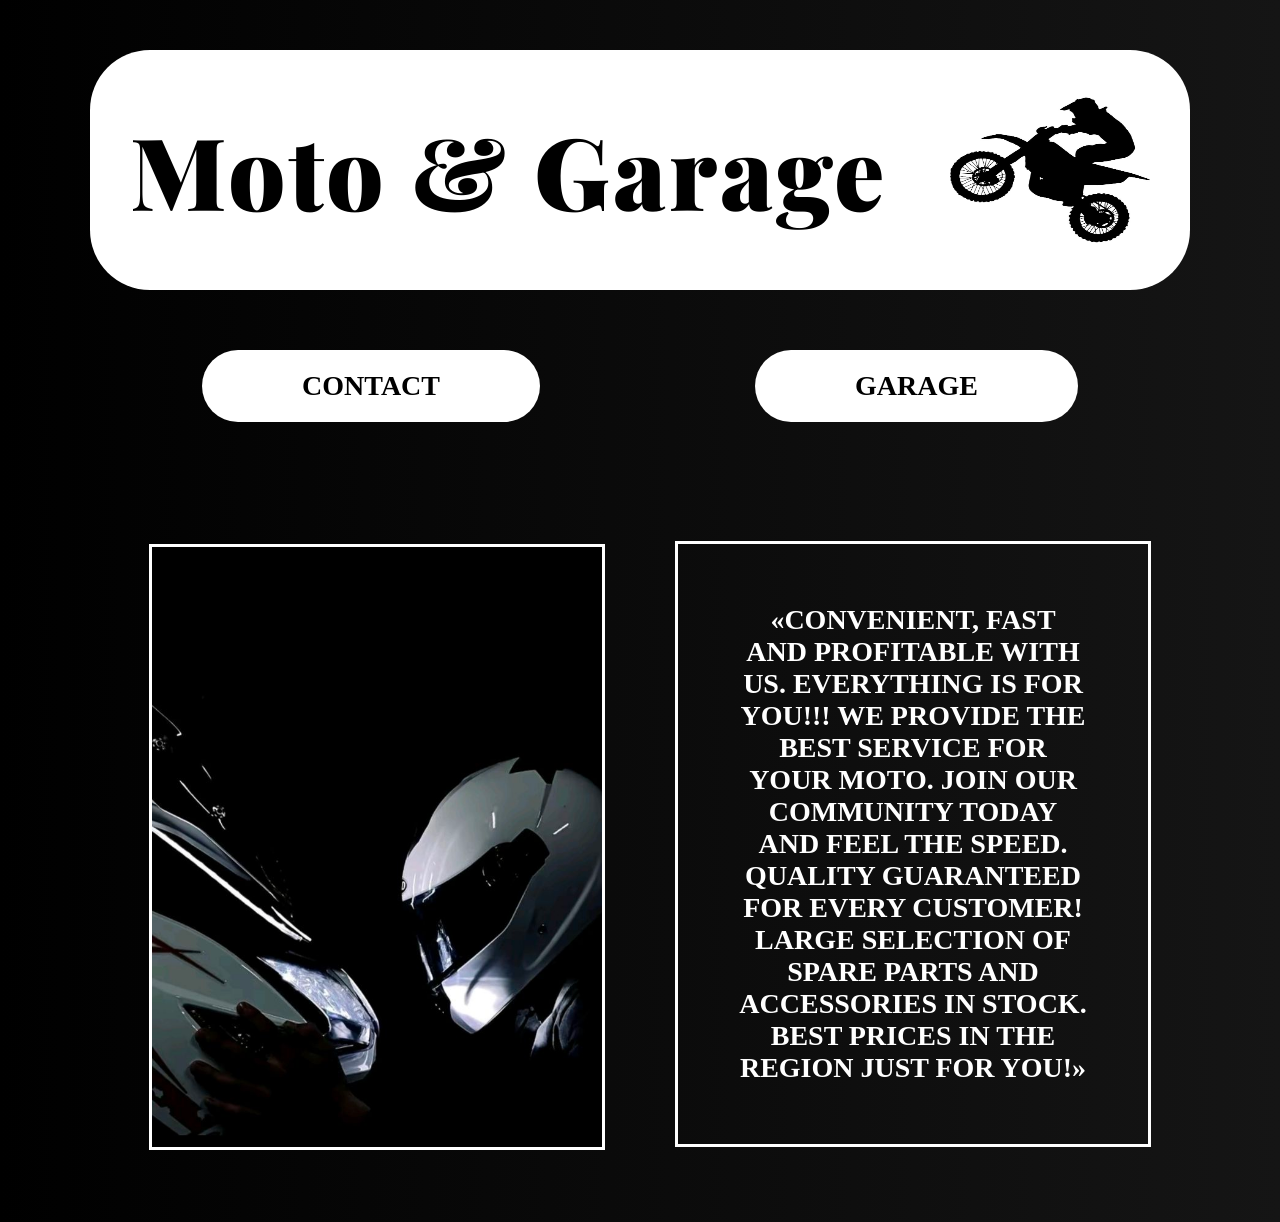
<file: index.html>
<!DOCTYPE html>
<html lang="uk">
<head>
    <meta charset="UTF-8">
    <title>Moto & Garage</title>
    <link href="https://fonts.googleapis.com/css2?family=Playfair+Display:wght@700;900&display=swap" rel="stylesheet">
    <link rel="stylesheet" href="style.css">
</head>
<body>
    <header>
        <div class="header-logo">
        <h1>Moto & Garage</h1>
        <img src="Free printable Motorcycle stencils and templates.jpg" alt="Logo" class="logo-image"/>     
        </div>
    </header>
    <div class="nav">
        <a href="contact.html" class="nav-link"><b>CONTACT</b></a>
        <a href="garage.html" class="nav-link"><b>GARAGE</b></a>
    </div>
    <div class="main-content">
    <img src="Мопед.jpg" alt="Мопед" class="main-image"/>
    <h1 class="cut">«CONVENIENT, FAST AND PROFITABLE WITH US. EVERYTHING IS FOR YOU!!! WE PROVIDE THE BEST SERVICE FOR YOUR MOTO. JOIN OUR COMMUNITY TODAY AND FEEL THE SPEED. QUALITY GUARANTEED FOR EVERY CUSTOMER! LARGE SELECTION OF SPARE PARTS AND ACCESSORIES IN STOCK. BEST PRICES IN THE REGION JUST FOR YOU!»</h1>
    </div>

</body> 
</html>
</file>
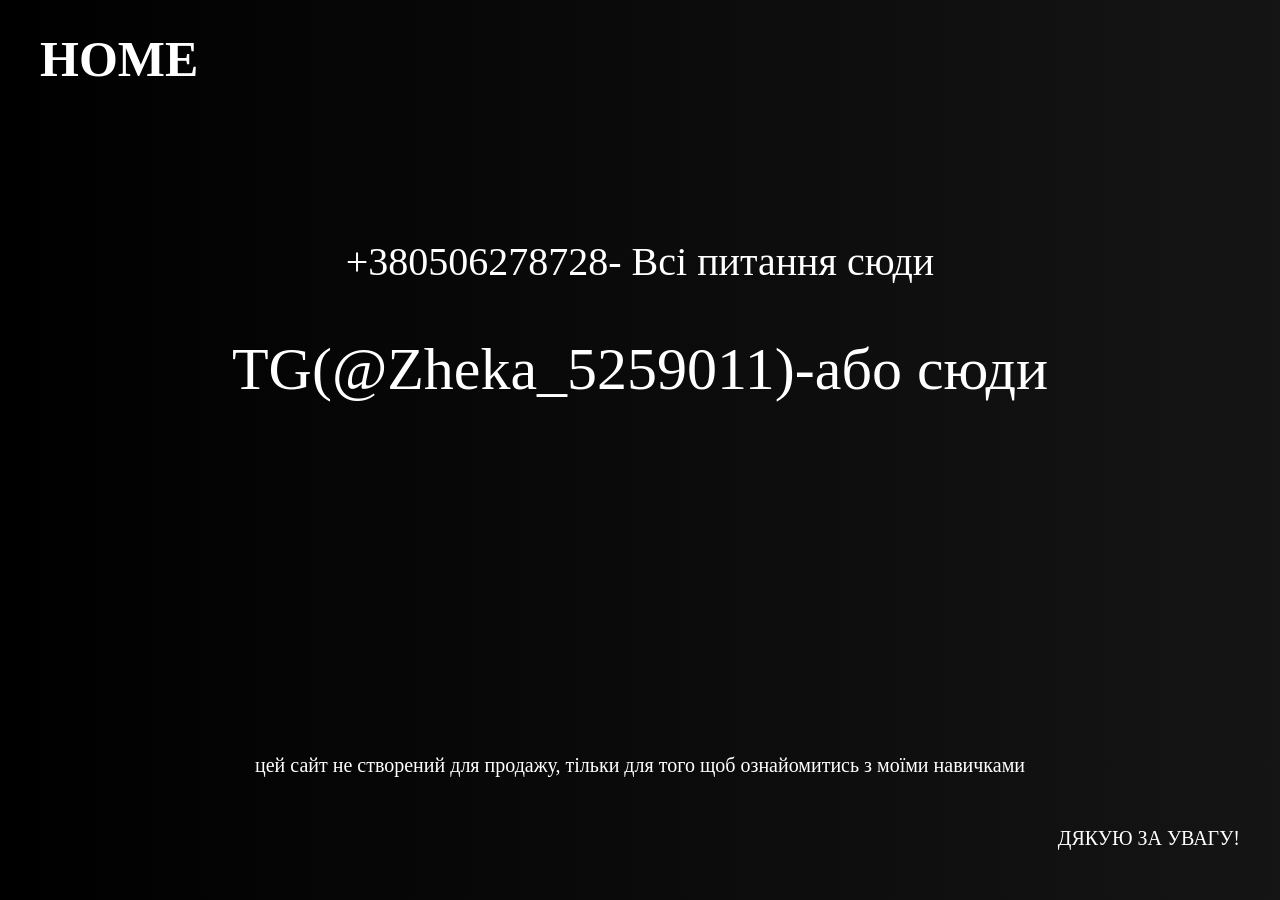
<file: contact.html>
<!DOCTYPE html>
<html lang="uk">
<head>
    <meta charset="UTF-8">
    <title>Moto & Garage</title>
    <link href="https://fonts.googleapis.com/css2?family=Playfair+Display:wght@700;900&display=swap" rel="stylesheet">
    <link rel="stylesheet" href="style.css">
</head>
<body>
    <body>
        <a class="cont" href="index.html"><h1 class="cont">HOME</h1></a>
        <p class="cont1">+380506278728- Всі питання сюди</p>
        <p class="cont2">TG(@Zheka_5259011)-або сюди</p>
        <p class="cont3">цей сайт не створений для продажу, тільки для того щоб ознайомитись з моїми навичками</p>
        <p class="cont4">ДЯКУЮ ЗА УВАГУ!</p>
    </body>
</html>
</file>
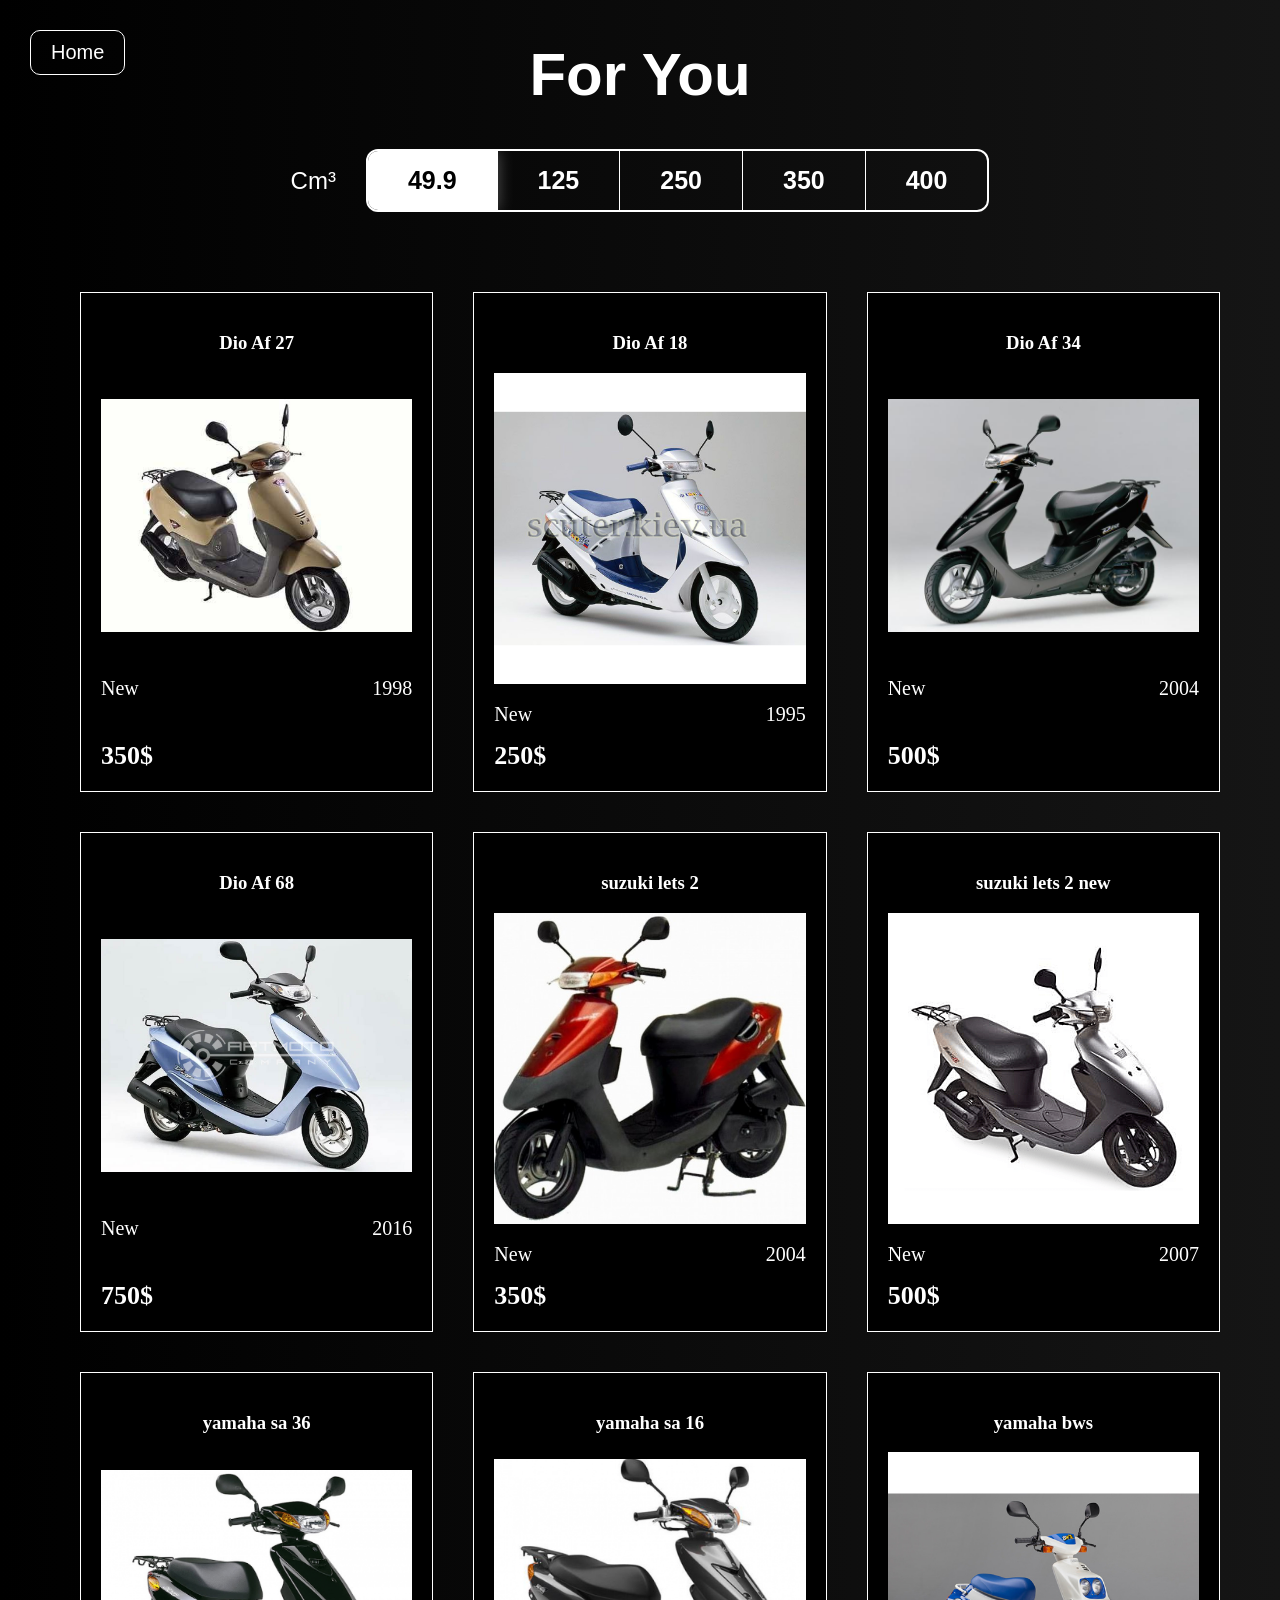
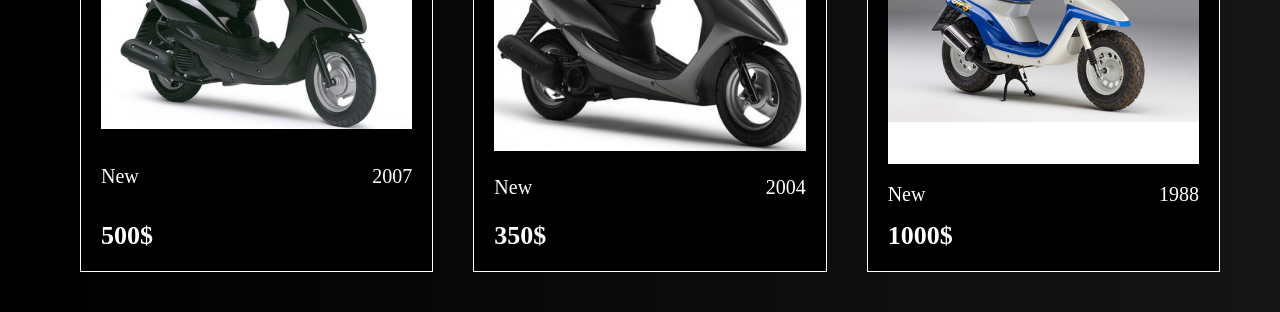
<file: garage.html>
<!DOCTYPE html>
<html lang="uk">
<head>
    <meta charset="UTF-8">
    <title>Moto & Garage</title>
    <link href="https://fonts.googleapis.com/css2?family=Playfair+Display:wght@700;900&display=swap" rel="stylesheet">
    <link rel="stylesheet" href="style.css">
    <meta name="viewport" content="width=device-width, initial-scale=1.0">
</head>
<body>
    <h1 class="main-title">For You</h1>
    <a href="index.html" class="home-link">Home</a>

<div class="engine-filter">
    <span class="filter-label">Cm³</span>
    <div class="filter-row">
        <div class="filter-item active" data-filter="49.9">49.9</div>
        <div class="filter-item" data-filter="125">125</div>
        <div class="filter-item" data-filter="250">250</div>
        <div class="filter-item" data-filter="350">350</div>
        <div class="filter-item" data-filter="400">400</div>
    </div>
</div>

<div class="moped-grid">

    <div class="moped-card" data-engine="49.9">
        <h3>Dio Af 27</h3>
        <div class="img-box"> <img src="77566877791981.jpg"> </div>
        <div class="info"> <span>New</span> <span>1998</span> </div>
        <div class="price">350$</div>
    </div> <div class="moped-card" data-engine="49.9">
        <h3>Dio Af 18</h3>
        <div class="img-box"> <img src="AF18 (5)-1000x1000.jpg"> </div>
        <div class="info"> <span>New</span> <span>1995</span> </div>
        <div class="price">250$</div>
    </div>
    <div class="moped-card" data-engine="49.9">
        <h3>Dio Af 34</h3>
        <div class="img-box"> <img src="skuter-honda-dio-af34-640x480.jpg"> </div>
        <div class="info"> <span>New</span> <span>2004</span> </div>
        <div class="price">500$</div>
    </div>
     <div class="moped-card" data-engine="49.9">
        <h3>Dio Af 68</h3>
        <div class="img-box"> <img src="dio-68.jpg"> </div>
        <div class="info"> <span>New</span> <span>2016</span> </div>
        <div class="price">750$</div>
    </div>
    <div class="moped-card" data-engine="49.9">
        <h3>suzuki lets 2</h3>
        <div class="img-box"> <img src="skuter-suzuki-lets-2-550x550.jpg"> </div>
        <div class="info"> <span>New</span> <span>2004</span> </div>
        <div class="price">350$</div>
    </div>
    <div class="moped-card" data-engine="49.9">
        <h3>suzuki lets 2 new</h3>
        <div class="img-box"> <img src="suzuki-lets2-gray.png"> </div>
        <div class="info"> <span>New</span> <span>2007</span> </div>
        <div class="price">500$</div>
    </div>
    <div class="moped-card" data-engine="49.9">
        <h3>yamaha sa 36</h3>
        <div class="img-box"> <img src="main-800x800ad.jpg"> </div>
        <div class="info"> <span>New</span> <span>2007</span> </div>
        <div class="price">500$</div>
    </div>
    <div class="moped-card" data-engine="49.9">
        <h3>yamaha sa 16</h3>
        <div class="img-box"> <img src="main2-800x800ad.jpg"> </div>
        <div class="info"> <span>New</span> <span>2004</span> </div>
        <div class="price">350$</div>
    </div>
    <div class="moped-card" data-engine="49.9">
        <h3>yamaha bws</h3>
        <div class="img-box"> <img src="1988_BWS_CW50-1000x1000.jpg"> </div>
        <div class="info"> <span>New</span> <span>1988</span> </div>
        <div class="price">1000$</div> 
    </div>
    <div class="moped-card" data-engine="125">
        <h3> YAMAHA YZF-R125</h3>
        <div class="img-box"> <img src="125, YZF-R125.jpeg"> </div>
        <div class="info"> <span>New</span> <span>2021</span> </div>
        <div class="price">1300$</div>
    </div> <div class="moped-card" data-engine="125">
        <h3>Yamaha XSR125</h3>
        <div class="img-box"> <img src="Yamaha XSR125.jpeg"> </div>
        <div class="info"> <span>New</span> <span>2019</span> </div>
        <div class="price">1100$</div>
    </div>
    <div class="moped-card" data-engine="125">
        <h3>Yamaha MT-125</h3>
        <div class="img-box"> <img src="Yamaha MT-125.jpeg"> </div>
        <div class="info"> <span>New</span> <span>2020</span> </div>
        <div class="price">1200$</div>
    </div>
     <div class="moped-card" data-engine="125">
        <h3>Suzuki GSX-S125</h3>
        <div class="img-box"> <img src="Suzuki GSX-S125.jpg"> </div>
        <div class="info"> <span>New</span> <span>2016</span> </div>
        <div class="price">900$</div>
    </div>
    <div class="moped-card" data-engine="125">
        <h3>Suzuki GSX-R125</h3>
        <div class="img-box"> <img src="Suzuki GSX-R125.avif"> </div>
        <div class="info"> <span>New</span> <span>2004</span> </div>
        <div class="price">1300$</div>
    </div>
    <div class="moped-card" data-engine="125">
        <h3>Kawasaki NINJA 125</h3>
        <div class="img-box"> <img src="Kawasaki. NINJA 125.jpg"> </div>
        <div class="info"> <span>New</span> <span>2020</span> </div>
        <div class="price">1500$</div>
    </div>
    <div class="moped-card" data-engine="125">
        <h3>Kawasaki Z125</h3>
        <div class="img-box"> <img src="Kawasaki Z125.jpg"> </div>
        <div class="info"> <span>New</span> <span>2018</span> </div>
        <div class="price">1450$</div>
    </div>
    <div class="moped-card" data-engine="125">
        <h3>Honda MSX125</h3>
        <div class="img-box"> <img src="Honda MSX125.webp"> </div>
        <div class="info"> <span>New</span> <span>2020</span> </div>
        <div class="price">1250$</div>
    </div>
    <div class="moped-card" data-engine="125">
        <h3>Honda CB125R</h3>
        <div class="img-box"> <img src="125. HONDA CB125R.jpg"> </div>
        <div class="info"> <span>New</span> <span>2017</span> </div>
        <div class="price">1300$</div>
    </div>
    <div class="moped-card" data-engine="250">
        <h3> Yamaha WR250R</h3>
        <div class="img-box"> <img src="Yamaha WR250R.jpg"> </div>
        <div class="info"> <span>New</span> <span>2021</span> </div>
        <div class="price">1500$</div>
    </div> <div class="moped-card" data-engine="250">
        <h3>Yamaha FZ25</h3>
        <div class="img-box"> <img src="Yamaha FZ25.png"> </div>
        <div class="info"> <span>New</span> <span>2019</span> </div>
        <div class="price">1600$</div>
    </div>
    <div class="moped-card" data-engine="250">
        <h3>Yamaha YZ250F</h3>
        <div class="img-box"> <img src="Yamaha YZ250F.webp"> </div>
        <div class="info"> <span>New</span> <span>2020</span> </div>
        <div class="price">2100$</div>
    </div>
     <div class="moped-card" data-engine="250">
        <h3>Suzuki GSX250R</h3>
        <div class="img-box"> <img src="Suzuki GSX250R.jpg"> </div>
        <div class="info"> <span>New</span> <span>2016</span> </div>
        <div class="price">1800$</div>
    </div>
    <div class="moped-card" data-engine="250">
        <h3>Suzuki GW250</h3>
        <div class="img-box"> <img src="Suzuki GW250.avif"> </div>
        <div class="info"> <span>New</span> <span>2015</span> </div>
        <div class="price">1600$</div>
    </div>
    <div class="moped-card" data-engine="250">
        <h3>Kawasaki Z250</h3>
        <div class="img-box"> <img src="Kawasaki Z250.jpg"> </div>
        <div class="info"> <span>New</span> <span>2020</span> </div>
        <div class="price">1500$</div>
    </div>
    <div class="moped-card" data-engine="250">
        <h3>Kawasaki Ninja 250R</h3>
        <div class="img-box"> <img src="Kawasaki Ninja 250R.avif"> </div>
        <div class="info"> <span>New</span> <span>2018</span> </div>
        <div class="price">1950$</div>
    </div>
    <div class="moped-card" data-engine="250">
        <h3>Honda CRF250L</h3>
        <div class="img-box"> <img src="Honda CRF250L.jpeg"> </div>
        <div class="info"> <span>New</span> <span>2020</span> </div>
        <div class="price">2050$</div>
    </div>
    <div class="moped-card" data-engine="250">
        <h3>Honda CBR250R</h3>
        <div class="img-box"> <img src="Honda CBR250R.jpg"> </div>
        <div class="info"> <span>New</span> <span>2017</span> </div>
        <div class="price">1900$</div>
    </div>
    <div class="moped-card" data-engine="350">
        <h3> Yamaha YZF-R3</h3>
        <div class="img-box"> <img src="Yamaha YZF-R3.jpeg"> </div>
        <div class="info"> <span>New</span> <span>2025</span> </div>
        <div class="price">3000$</div>
    </div> <div class="moped-card" data-engine="350">
        <h3>Yamaha MT-03</h3>
        <div class="img-box"> <img src="Yamaha MT-03.jpg"> </div>
        <div class="info"> <span>New</span> <span>2024</span> </div>
        <div class="price">3100$</div>
    </div>
    <div class="moped-card" data-engine="350">
        <h3>Kawasaki Z400F</h3>
        <div class="img-box"> <img src="Kawasaki Z400.jpg"> </div>
        <div class="info"> <span>New</span> <span>2020</span> </div>
        <div class="price">2100$</div>
    </div>
     <div class="moped-card" data-engine="350">
        <h3>Kawasaki Ninja 400</h3>
        <div class="img-box"> <img src="Kawasaki Ninja 400.jpg"> </div>
        <div class="info"> <span>New</span> <span>2023</span> </div>
        <div class="price">3200$</div>
    </div>
    <div class="moped-card" data-engine="350">
        <h3>Honda Forza 350</h3>
        <div class="img-box"> <img src="Honda Forza 350.jpg"> </div>
        <div class="info"> <span>New</span> <span>2025</span> </div>
        <div class="price">2900$</div>
    </div>
    <div class="moped-card" data-engine="350">
        <h3>Honda CRF300L</h3>
        <div class="img-box"> <img src="Honda CRF300L.jpg"> </div>
        <div class="info"> <span>New</span> <span>2020</span> </div>
        <div class="price">3500$</div>
    </div>
    <div class="moped-card" data-engine="350">
        <h3>Honda CB350RS</h3>
        <div class="img-box"> <img src="Honda CB350RS.avif"> </div>
        <div class="info"> <span>New</span> <span>2015</span> </div>
        <div class="price">2950$</div>
    </div>
    <div class="moped-card" data-engine="350">
        <h3>Honda CB350 H'ness</h3>
        <div class="img-box"> <img src="Honda CB350 H'ness.webp"> </div>
        <div class="info"> <span>New</span> <span>2018</span> </div>
        <div class="price">2850$</div>
    </div>
    <div class="moped-card" data-engine="350">
        <h3>Honda ADV350</h3>
        <div class="img-box"> <img src="Honda ADV350.jpg"> </div>
        <div class="info"> <span>New</span> <span>2026</span> </div>
        <div class="price">3000$</div>
    </div>
    <div class="moped-card" data-engine="400">
        <h3> Yamaha SR400</h3>
        <div class="img-box"> <img src="Yamaha SR400.jpg"> </div>
        <div class="info"> <span>New</span> <span>2018</span> </div>
        <div class="price">4000$</div>
    </div> <div class="moped-card" data-engine="400">
        <h3>Suzuki DR-Z4SM</h3>
        <div class="img-box"> <img src="Suzuki DR-Z4SM.jpg"> </div>
        <div class="info"> <span>New</span> <span>2024</span> </div>
        <div class="price">4500$</div>
    </div>
    <div class="moped-card" data-engine="400">
        <h3>Suzuki DR-Z4S</h3>
        <div class="img-box"> <img src="Suzuki DR-Z4S.jpg"> </div>
        <div class="info"> <span>New</span> <span>2024</span> </div>
        <div class="price">4500$</div>
    </div>
     <div class="moped-card" data-engine="400">
        <h3>Kawasaki Z500</h3>
        <div class="img-box"> <img src="Kawasaki Z500.jpg"> </div>
        <div class="info"> <span>New</span> <span>2023</span> </div>
        <div class="price">4200$</div>
    </div>
    <div class="moped-card" data-engine="400">
        <h3>Kawasaki Ninja ZX-4RR</h3>
        <div class="img-box"> <img src="Kawasaki Ninja ZX-4RR.jpg"> </div>
        <div class="info"> <span>New</span> <span>2025</span> </div>
        <div class="price">4900$</div>
    </div>
    <div class="moped-card" data-engine="400">
        <h3>Kawasaki Ninja 500</h3>
        <div class="img-box"> <img src="Kawasaki Ninja 500.png"> </div>
        <div class="info"> <span>New</span> <span>2020</span> </div>
        <div class="price">4700$</div>
    </div>
    <div class="moped-card" data-engine="400">
        <h3>Kawasaki Eliminator 500</h3>
        <div class="img-box"> <img src="Kawasaki Eliminator 500.png"> </div>
        <div class="info"> <span>New</span> <span>2025</span> </div>
        <div class="price">4300$</div>
    </div>
    <div class="moped-card" data-engine="400">
        <h3>Kawasaki Z500</h3>
        <div class="img-box"> <img src="Kawasaki Z500.jpg"> </div>
        <div class="info"> <span>New</span> <span>2020</span> </div>
        <div class="price">4200$</div>
    </div>
    <div class="moped-card" data-engine="400">
        <h3>Honda CBR400R</h3>
        <div class="img-box"> <img src="Honda CBR400R.jpg"> </div>
        <div class="info"> <span>New</span> <span>2024</span> </div>
        <div class="price">4200$</div>
    </div>
    </div>
    <div id="paymentModal">
        <div class="modal-content">
            <span class="close-btn">&times;</span>
            <h2 id="modalTitle">Оформлення</h2>
            <p>Преміальна техніка з гаражу.</p>
            <div class="modal-price">Ціна: <span id="modalPrice">0</span>$</div>
            <button class="pay-button">Підтвердити оплату</button>
        </div>
    </div>

    <script>
    // --- 1. ЛОГІКА ПЕРЕМИКАННЯ КНОПОК КУБАТУРИ ---
    const filterItems = document.querySelectorAll('.filter-item');
    const mopedCards = document.querySelectorAll('.moped-card');

    filterItems.forEach(item => {
        item.addEventListener('click', (e) => {
            e.stopPropagation(); // Щоб клік по кнопці не відкривав оплату

            // Змінюємо активну кнопку (робимо її білою)
            filterItems.forEach(el => el.classList.remove('active'));
            item.classList.add('active');

            const filterValue = item.getAttribute('data-filter');

            // Ховаємо або показуємо мопеди
            mopedCards.forEach(card => {
                if (card.getAttribute('data-engine') === filterValue) {
                    card.style.display = "flex";
                } else {
                    card.style.display = "none";
                }
            });
        });
    });

    // --- 2. ТВОЯ ЛОГІКА ОПЛАТИ (ЯКУ ТИ КИНУВ) ---
    const modal = document.getElementById("paymentModal");
    const closeBtn = document.querySelector(".close-btn");

    mopedCards.forEach(card => {
        card.addEventListener('click', function() {
            const name = this.querySelector('h3').innerText;
            const price = this.querySelector('.price').innerText.replace('$', '');
            
            document.getElementById("modalTitle").innerText = name;
            document.getElementById("modalPrice").innerText = price;

            const rect = this.getBoundingClientRect();
            const scrollTop = window.pageYOffset || document.documentElement.scrollTop;

            modal.style.top = (rect.top + scrollTop) + "px";
            modal.style.left = rect.left + "px";
            modal.style.width = rect.offsetWidth + "px";
            modal.style.height = rect.offsetHeight + "px";
            modal.style.display = "block";
        });
    });

    closeBtn.onclick = (e) => {
        e.stopPropagation();
        modal.style.display = "none";
    };

    window.onclick = (event) => { 
        if (event.target == modal) modal.style.display = "none"; 
    };

    const payBtn = document.querySelector('.pay-button');
    payBtn.onclick = () => {
        const name = document.getElementById("modalTitle").innerText;
        const price = document.getElementById("modalPrice").innerText;
        const myTelegram = "Zheka_5259011"; 
        const message = `Привіт! Хочу замовити мопед: ${name} за ${price}$`;
        window.open(`https://t.me/${myTelegram}?text=${encodeURIComponent(message)}`, '_blank');
        modal.style.display = "none";
    };
        document.querySelector('.filter-item[data-filter="49.9"]').click();
</script>
</body>
</html>
</file>
<file: style.css>
/* 1. Загальні налаштування */
header {
    background-color: white;
    color: rgb(0, 0, 0);
    font-family: 'Playfair Display', serif;
    border-radius: 60px;
    margin: 50px;
    display: flex;
    justify-content: flex-start;
    align-items: center;
    padding: 20px 40px;
    gap: 30px;
}
header h1 {
    font-size: 100px;
    font-weight: 900;
    letter-spacing: 3px;
    margin: 0;
    line-height: 1.1;
}
.header-logo {
    display: flex;
    align-items: center;
    gap: 20px;
    flex: 1;
}
.logo-image {
    width: 200px;
    height: 200px;
    margin-left: auto;
} 
body {
    background: linear-gradient(270deg, #000000, #2a2a2a, #2a2a2a, #000000);
    background-size: 600% 600%;
    animation: ocean 20s ease infinite;
    color: white; 
    border: none;
    max-width: 1200px;
    margin: 0 auto;
}
@keyframes ocean {
    0% { background-position: 0% 50%; }
    50% { background-position: 100% 50%; }
    100% { background-position: 0% 50%; }
}
.nav {
    display: flex;
    justify-content: center;
    gap: 15px;
}
.nav-link {
    text-decoration: none;
    color: black;
    font-family: Doppio One;
    background-color: white;
    padding: 20px 100px;
    margin: 100px;
    margin-bottom: 200px;
    margin-top: 10px;
    border-radius: 60px;
    font-size: 28px;
    font-family: Bebas Neue;
    transition: 0.3s;
}
.nav-link:hover {
    background-color: black; 
    color: white;           
    outline: 1px solid white;
    transform: scale(1.1);
}
.main-image {
    width: 450px;
    height: 600px;
    border: 3px solid white;
    display: block;
    margin: 20px;
}
.main-content {
    display: flex;
    justify-content: center;
    align-items: center;
    gap: 50px;
    margin: 50px;
    margin-top: -100px;
}
.cut {
    color: white;
    border: 3px solid white;
    padding: 60px;
    width: 350px;
    text-align: center;
    font-size: 28px;
    font-family: Doppio One;
    margin-bottom: 25px;
}
/* CONTACT */
.cont {
    font-size: 50px;
    font-family: Doppio One;
    margin-top: 30px;
    text-decoration: none;
    color: white;
}
.cont:hover {
    color: grey;
    transition: 0.3s;
}
.cont1 {
    font-size: 40px;
    font-family: Doppio One;
    text-align: center;
    margin-top: 150px;
}
.cont2 {
    font-size: 60px;
    font-family: Doppio One;
    text-align: center;
    margin-top: 50px;
}
.cont3 {
    font-size: 20px;
    font-family: Doppio One;
    text-align: center;
    margin-top: 350px;
}
.cont4 {
    font-size: 20px;
    font-family: Doppio One;
    text-align: right;
    margin-top: 50px;
}
/* GARAGE */
/* Заголовок */
.main-title {
    text-align: center;
    font-size: 60px;
    font-family: 'Doppio One', sans-serif;
    color: white;
}
.home-link {
    position: absolute; 
    top: 30px;          
    left: 30px;         
    text-decoration: none;
    color: white;
    font-family: 'Doppio One', sans-serif;
    font-size: 20px;
    border: 1px solid white;
    padding: 10px 20px;
    border-radius: 10px;
    transition: 0.3s;
}

.home-link:hover {
    background-color: white;
    color: black;
}

/* Фільтр кубів */
.engine-filter {
    text-align: center;
    color: white;
    margin-bottom: 40px;
    display: flex;
    align-items: center;
    justify-content: center;
    gap: 20px;
    margin: 40px 0;
}
.filter-label {
    font-family: 'Doppio One', sans-serif;
    font-size: 24px;
    color: white;
    margin-right: 10px;
}

.filter-row {
    display: inline-flex;
    border: 2px solid white; 
    display: flex;
    border: 2px solid white;
    border-radius: 12px;
    overflow: hidden;
}

.filter-item {
    border-right: 1px solid white;
    font-weight: bold;
    cursor: pointer;
    font-size: 25px;
    padding: 15px 40px;
    color: white;
    font-family: 'Doppio One', sans-serif;
    transition: 0.3s;
}
.filter-item:last-child {
    border-right: none;
}
.filter-item:hover, .filter-item.active {
    background-color: white;
    color: black;
    box-shadow: 0 0 15px rgba(255, 255, 255, 0.3);
}


.moped-grid {
    flex-wrap: wrap; 
    justify-content: center;
    display: grid;
    grid-template-columns: repeat(3, minmax(320px, 1fr));
    gap: 40px;           
    padding: 40px;       
    width: 95%;         
    max-width: 1400px;   
    margin: 0 auto;
}


.moped-card {
    border: 1px solid white;
    padding: 20px;
    width: calc(33.33% - 30px); 
    min-width: 250px; 
    text-align: center;
    background: black;
    box-sizing: border-box; 
    display: flex;
    flex-direction: column;
    justify-content: space-between; 
    min-height: 450px;
    transition: transform 0.3s ease, border-color 0.3s ease, box-shadow 0.3s ease;
    width: 100%;
    display: none;
}

.moped-card:hover {
    transform: translateY(-10px); 
    border-color: #00aaff;        
    box-shadow: 0px 10px 20px rgba(0, 170, 255, 0.4); 
    cursor: pointer;              
}



.img-box img {
    width: 100%;
    height: auto;
    background: white;
}

.info {
    display: flex;
    justify-content: space-between;
    color: white;
    margin: 15px 0 5px 0;
    font-size: 20px;
    width: 100%;
}

.price {
    color: white;
    font-size: 26px;
    font-weight: bold;
    text-align: left; 
    margin-top: 10px;
    display: block;
    width: 100%;
}
#paymentModal {
    display: none;
    position: absolute;
    z-index: 1000;
    background-color: rgba(0, 0, 0, 0.95);
    backdrop-filter: blur(10px);
    border: 2px solid #00aaff;
    border-radius: 20px;
    box-shadow: 0 0 30px rgba(0, 170, 255, 0.5);
    color: white;
    padding: 20px;
    text-align: center;
    box-sizing: border-box;
}

.modal-content {
    position: relative;
    width: 100%;
    height: 100%;
    display: flex;
    flex-direction: column;
    justify-content: center;
}

.close-btn {
    position: absolute;
    right: 0;
    top: -10px;
    font-size: 30px;
    cursor: pointer;
    color: #777;
    line-height: 1;
}

.close-btn:hover { color: white; }

.pay-button {
    background: #00aaff;
    color: black;
    border: none;
    padding: 12px;
    font-weight: bold;
    border-radius: 8px;
    width: 100%;
    cursor: pointer;
    margin-top: 15px;
    font-size: 18px;
    transition: 0.2s;
}

.pay-button:hover {
    background: #00d5ff;
    transform: scale(1.02);
}
@media (max-width: 600px) {

    .main-title {
        font-size: 40px;
    }

    .moped-grid {
        grid-template-columns: 1fr; 
        gap: 20px;
        padding: 10px;
    }

    .filter-row {
        overflow-x: auto;
        display: flex;
        justify-content: flex-start;
        padding: 5px;
    }

    .filter-item {
        padding: 10px 20px; 
        flex-shrink: 0;
    }
}
</file>
